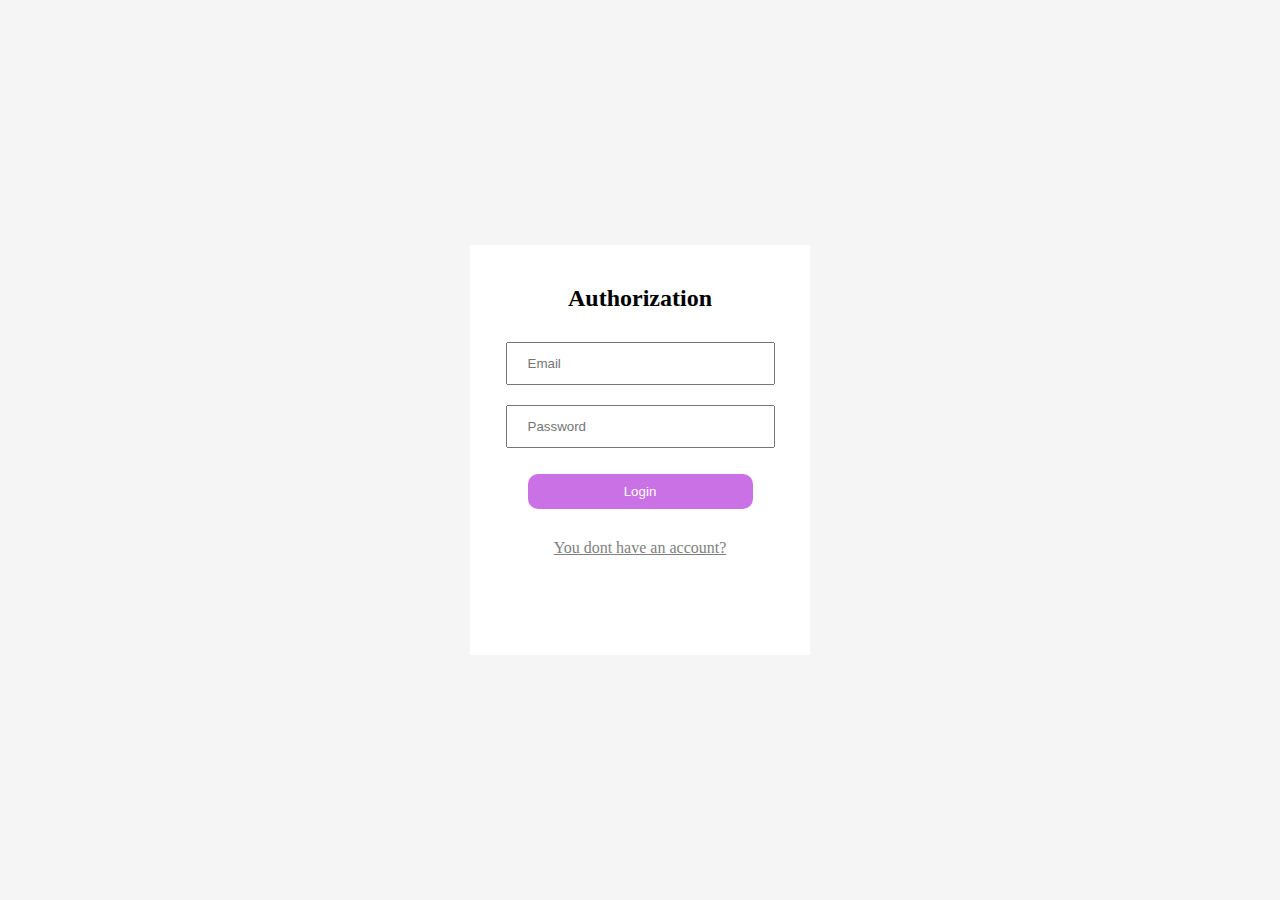
<file: index.html>
<!DOCTYPE html>
<html lang="en">
<head>
    <meta charset="UTF-8">
    <meta http-equiv="X-UA-Compatible" content="IE=edge">
    <meta name="viewport" content="width=device-width, initial-scale=1.0">
    <link rel="stylesheet" href="./css/style.css">
    <title>Lesson 17</title>
</head>
<body>
    <header>
        <div class="container">
            <div class="navbar">
                <h1>Todo App</h1>

                <div class="">
                    <h2 class="names">Alex</h2>

                    <button class="signOut">Sign out</button>
                </div>
            </div>
        </div>
    </header>
    <main>
        <div class="center">
            <div class="card">
                <h2>Add the todo</h2>

                <form>
                    <div>
                        <input type="text" placeholder="Title" class="title">
                    </div>
                    <div>
                        <input type="text" placeholder="Description" class="description">
                    </div>
                    <div>
                        <input type="text" placeholder="Image" class="image">
                    </div>
                    <div class="error">

                    </div>
                    <div>
                        <button class="addTodo">Add</button>
                    </div>
                </form>
            </div>

            <div class="container">
                <div class="row">
                    
                </div>
            </div>
        </div>
    </main>
    <footer></footer>
    <script src="js/script.js"></script>
</body>
</html>
</file>
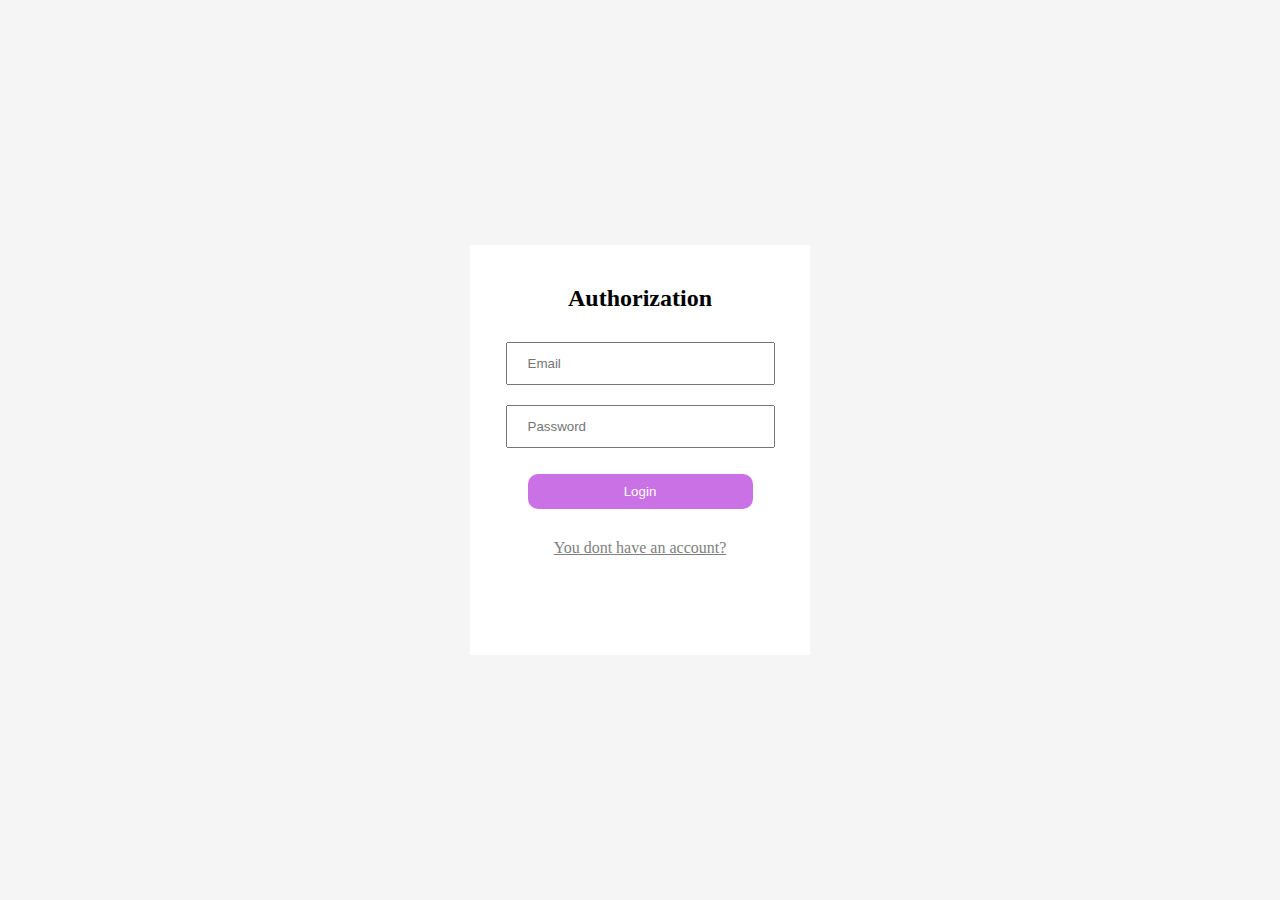
<file: auth.html>
<!DOCTYPE html>
<html lang="en">
<head>
    <meta charset="UTF-8">
    <meta http-equiv="X-UA-Compatible" content="IE=edge">
    <meta name="viewport" content="width=device-width, initial-scale=1.0">
    <title>Document</title>
    <link rel="stylesheet" href="./css/register.css">
</head>
<body>
    <div class="center">
        <div class="card">
            <h2>Authorization</h2>
            <form>
                <div>
                    <input type="email" placeholder="Email" class="email">
                </div>
                <div>
                    <input type="password" placeholder="Password" class="password">
                </div>
                <p class="error">
                    
                </p>
                <div>
                    <button class="login">Login</button>
                </div>

                <div class="link">
                    <a href="./register.html">You dont have an account?</a>
                </div>
            </form>
        </div>
    </div>

    <script src="js/auth.js"></script>
</body>
</html>
</file>
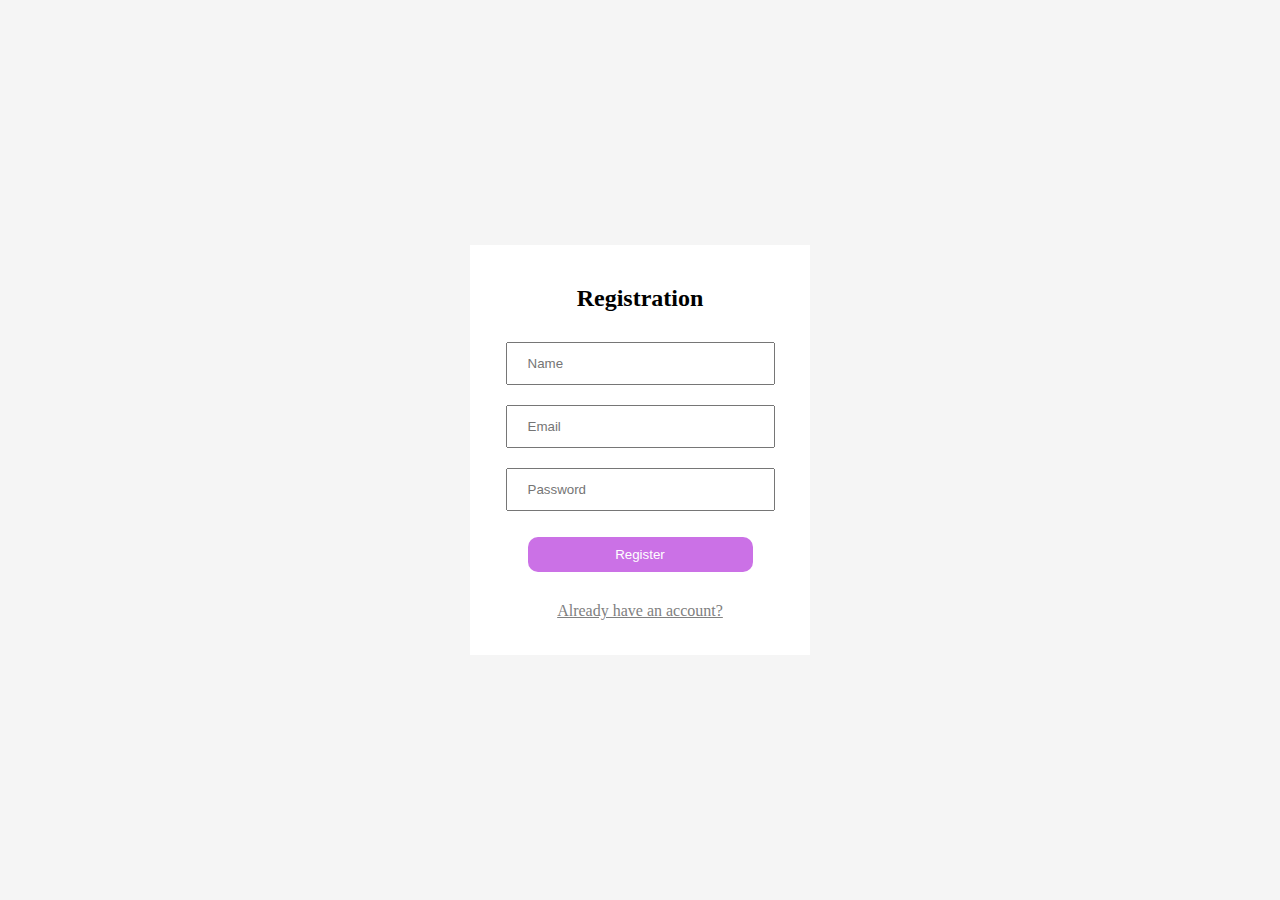
<file: register.html>
<!DOCTYPE html>
<html lang="en">
<head>
    <meta charset="UTF-8">
    <meta http-equiv="X-UA-Compatible" content="IE=edge">
    <meta name="viewport" content="width=device-width, initial-scale=1.0">
    <title>Registration</title>
    <link rel="stylesheet" href="css/register.css">
</head>
<body>
    <div class="center">
        <div class="card">
            <h2>Registration</h2>

            <form>
                <div>
                    <input type="text" placeholder="Name" class="name">
                </div>
                <div>
                    <input type="email" placeholder="Email" class="email">
                </div>
                <div>
                    <input type="password" placeholder="Password" class="password">
                </div>
                <p class="error">
                    
                </p>
                <div>
                    <button class="register">Register</button>
                </div>

                <div class="link">
                    <a href="./auth.html">Already have an account?</a>
                </div>
            </form>
        </div>
    </div>

    <script src="js/register.js"></script>
</body>
</html>
</file>
<file: css/style.css>
body{
    margin: 0;
    font-family: Arial, Helvetica, sans-serif;
    background-color: whitesmoke;
}

header{
    background: rgba(0, 0, 0, .8);
}

.container{
    width: 1388px;
    margin: auto;
}

.navbar {
    display: flex;
    align-items: center;
    justify-content: space-between;
}

.navbar div{
    display: flex;
    align-items: center;
    gap: 30px;
}

.navbar h1{
    color: white;
}

.navbar div h2{
    color: white;
}

.navbar div button {
    padding: 15px 0;
    width: 100px;
    border: 0;
    border-radius: 10px;
    background-color: rgb(199, 74, 74);
    color: white;
    font-size: 20px;
    box-shadow: 0 0 5px red;
    cursor: pointer;
}




.center{
    display: flex;
    justify-content: center;
    margin-top: 50px;
}

.card {
    width: 35%;
    background-color: white;
    text-align: center;
    padding: 30px 0;
}

.card form input{
    width: 80%;
    padding: 15px 5px;
    margin-bottom: 15px;
}

.card form button{
    width: 40%;
    padding: 15px 0;
    border: 0;
    border-radius: 10px;
    background-color: green;
    color: white;
    font-size: 20px;
    cursor: pointer;
}

.error {
    color: red;
    margin: 5px 0;
}

.row{
    display: flex;
    flex-wrap: wrap;
    justify-content: space-between;
    margin-top: 50px;
}

.todo_card {
    background-color: white;
    width: 31%;
    height: 350px;
    border-radius: 10px;
    box-shadow: 0 0 5px gray;
    padding: 10px;
    text-align: center;
}

.todo_card img{
    height: 180px;
    width: 100%;
    object-fit: cover;
}

.inline_buttons{
    display: flex;
    justify-content: space-between;
}

.inline_buttons button{
    width: 48%;
    padding: 15px 0;
    border-radius: 10px;
    border: 0;
    cursor: pointer;
    font-size: 20px;
    color: white;
}

.inline_buttons button:nth-child(1){
    background-color: blue;
}

.inline_buttons button:nth-child(2){
    background-color: red;
}
</file>
<file: css/register.css>
body{
    background-color: whitesmoke;
    margin: 0;
}

.center {
    display: flex;
    align-items: center;
    justify-content: center;
    height: 100vh;
}

.card{
    background-color: white;
    padding: 20px;
    width: 300px;
    height: 370px;
    text-align: center;
}

.card form input{
    width: 75%;
    padding: 12px 20px;
    margin: 10px 0;
}

.card form .error{
    color: red;
    margin-top: 0;
}

.card form button{
    padding: 10px 20px;
    width: 75%;
    background-color: rgb(203, 113, 230);
    border: 0;
    border-radius: 10px;
    color: white;
    cursor: pointer;
}

.link{
    margin-top: 30px;
}

.link a{
    color: gray;
}
</file>
